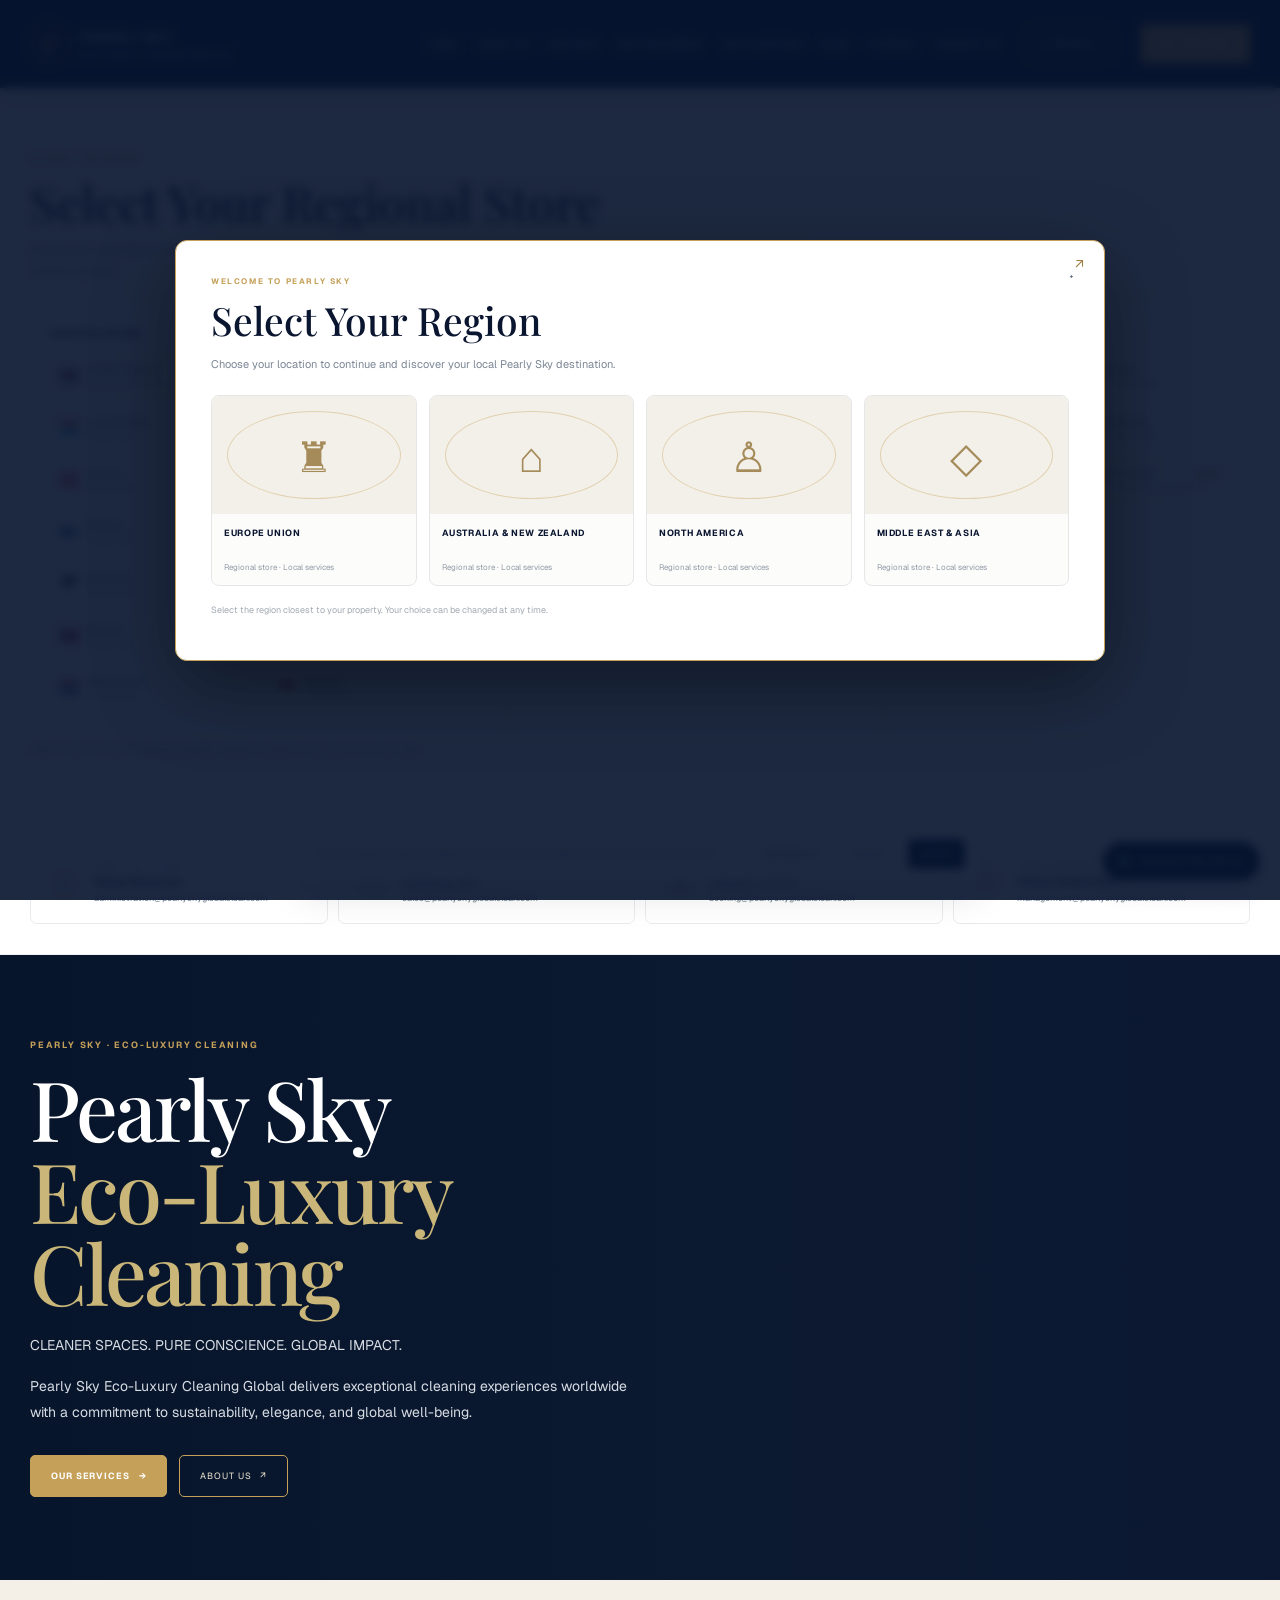
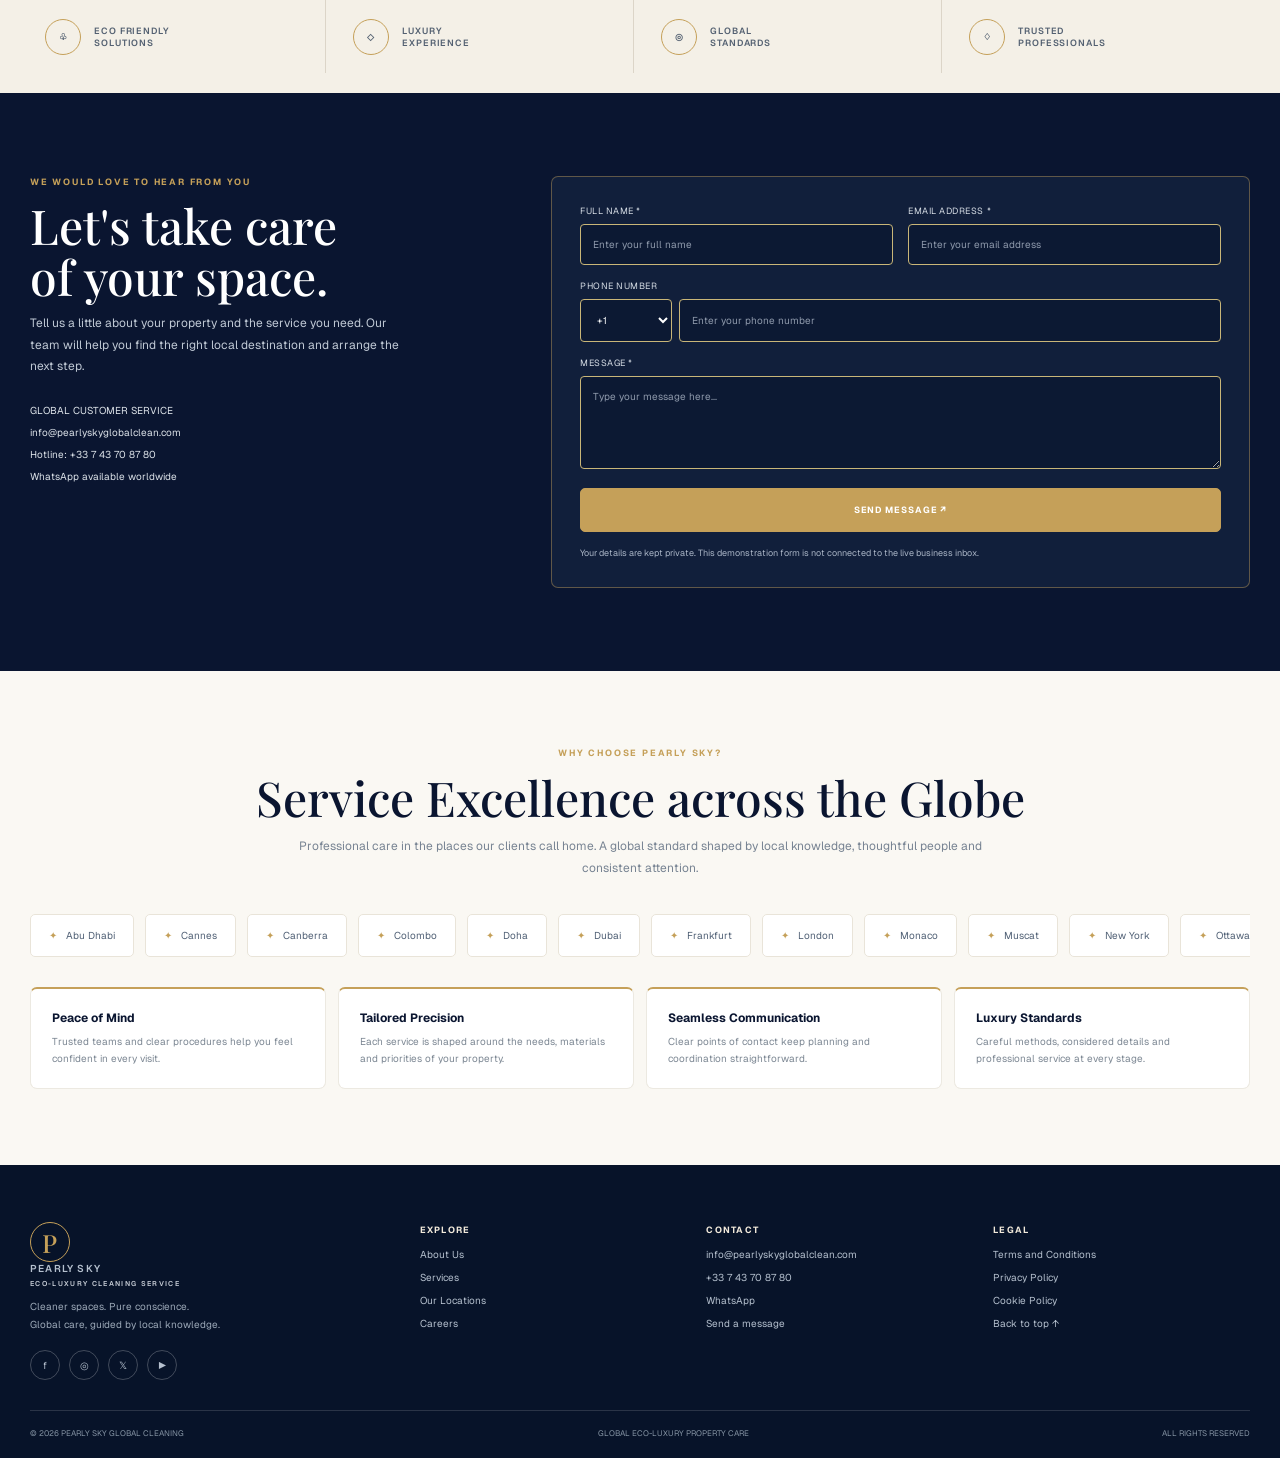
<file: 5-pulito/index.html>
<!doctype html>
<html lang="en"><head><meta charset="utf-8"><meta name="viewport" content="width=device-width,initial-scale=1"><title>Pearly Sky — Eco-Luxury Cleaning Global</title>
<link rel="preconnect" href="https://fonts.googleapis.com"><link href="https://fonts.googleapis.com/css2?family=Geist:wght@300;400;500;600;700&family=Playfair+Display:wght@500;600&display=swap" rel="stylesheet">
<style>
:root{--navy:#0a1530;--gold:#c5a059;--gold2:#c9b678;--warm:#faf8f3;--ink:#182338;--muted:#727e8e;--line:#e6e8ea}*{box-sizing:border-box}html{scroll-behavior:smooth;scroll-padding-top:96px}body{margin:0;background:#fff;color:var(--ink);font-family:Geist,Arial,sans-serif;font-size:14px}a{color:inherit;text-decoration:none}button,input,select,textarea{font:inherit}button{cursor:pointer}.wrap{width:min(1240px,calc(100% - 60px));margin:auto}.head{height:88px;background:var(--navy);position:sticky;top:0;z-index:55;color:#fff;box-shadow:0 4px 22px #07142b22}.nav{height:100%;display:flex;align-items:center;gap:28px}.brand{display:flex;align-items:center;gap:10px;margin-right:auto;color:white;font-weight:600;letter-spacing:.12em;font-size:13px}.brand-mark{width:40px;height:40px;border:1px solid var(--gold);border-radius:50%;display:grid;place-items:center;color:var(--gold);font:500 25px "Playfair Display"}.brand small{display:block;font-size:7px;color:#c7cdd6;letter-spacing:.19em;margin-top:4px}.links{display:flex;align-items:center;gap:clamp(12px,1.6vw,24px);font-size:10px;color:#e1e5eb;white-space:nowrap}.links a{transition:color .2s}.links a:hover{color:var(--gold2)}.language{position:relative}.language>button{border:1px solid #c5a05988;border-radius:5px;background:transparent;color:#f2e8d3;padding:10px 13px;font-size:9px}.langmenu{display:none;position:absolute;right:0;top:42px;background:#fff;color:var(--navy);min-width:125px;padding:7px 0;box-shadow:0 12px 30px #06142c30;z-index:70}.langmenu.open{display:block}.langmenu a{display:block;padding:9px 13px;font-size:10px}.hotline{border:1px solid var(--gold);color:#fff;background:var(--gold);padding:12px 14px;font-size:9px;letter-spacing:.08em;white-space:nowrap}.section{padding:76px 0}.eyebrow{font-size:9px;letter-spacing:.2em;text-transform:uppercase;color:var(--gold);font-weight:700}.section-title{font:500 clamp(32px,4vw,48px)/1.1 "Playfair Display";color:var(--navy);margin:12px 0}.section-intro{font-size:12px;color:#778392;line-height:1.8;max-width:730px}.network{background:var(--warm);padding:64px 0 55px}.network-head{display:flex;justify-content:space-between;gap:25px;align-items:end;margin-bottom:27px}.network-head p{max-width:470px;font-size:11px;line-height:1.8;color:#7a8592;margin:0}.network-search{height:47px;max-width:440px;width:100%;display:flex;background:#fff;border:1px solid #e0e2e5;border-radius:6px;overflow:hidden;box-shadow:0 2px 8px #0b183005}.network-search span{width:47px;display:grid;place-items:center;color:var(--gold);font-size:17px}.network-search input{border:0;outline:0;flex:1;min-width:0;padding:0 12px;font-size:11px;color:var(--navy)}.network-search:focus-within{border-color:#bda16a;box-shadow:0 0 0 3px #c5a05920}.region-groups{display:grid;grid-template-columns:1.3fr 1fr 1fr;gap:14px}.region-group{background:#fff;border:1px solid #e7e9e9;border-radius:9px;padding:19px}.region-group h3{font-size:10px;letter-spacing:.12em;text-transform:uppercase;color:var(--navy);margin:0 0 13px}.countrylist{display:grid;grid-template-columns:1fr 1fr;gap:7px}.country{min-width:0;display:flex;align-items:center;gap:8px;padding:9px 8px;border:1px solid #edf0f1;border-radius:5px;background:#fbfbfa;font-size:10px;color:#4c5a6b;transition:all .3s}.country:hover{background:#fff;border-color:#c5a05980;box-shadow:0 4px 14px #0b183012}.flag{font-size:16px;flex:none}.country small{display:block;font-size:7px;color:#a0a8b2;margin-top:3px}.country.active{border-color:#c5a0597a;background:#fcfaf5}.country.active b{font-size:9px;color:#8a6a31}.country[hidden]{display:none}.network-note{font-size:9px;color:#929ba7;margin-top:13px}.department{padding:30px 0;background:#fff;border-bottom:1px solid #edf0f1}.department-grid{display:grid;grid-template-columns:repeat(4,1fr);gap:10px}.dept{min-height:84px;padding:16px;border:1px solid #e8ebed;border-radius:7px;display:flex;align-items:center;gap:12px;transition:all .25s}.dept:hover{background:#fcfaf5;border-color:#c5a059;transform:translateY(-2px)}.dept-icon{width:35px;height:35px;border-radius:50%;display:grid;place-items:center;background:#f6f1e6;color:#9d7b3e;font-size:16px;flex:none}.dept small{display:block;color:#9aa3ad;font-size:8px;letter-spacing:.09em;text-transform:uppercase}.dept strong{display:block;font-size:10px;color:var(--navy);margin:4px 0}.dept span{font-size:9px;color:#718092;overflow-wrap:anywhere}
.hero{min-height:625px;background:var(--navy) url('https://pearlyskyglobalclean.com/_next/image?url=%2Fimages%2Fhero%2Fglobal_hero_bg.png&w=3840&q=75') center/cover no-repeat;color:white;position:relative;display:flex;align-items:center}.hero:before{content:"";position:absolute;inset:0;background:linear-gradient(90deg,#07152be8,#0c1b31b8 54%,#1222383d)}.hero .wrap{position:relative}.hero-copy{max-width:720px;padding:80px 0}.hero h1{font:500 clamp(53px,7vw,83px)/.99 "Playfair Display";margin:16px 0 19px;letter-spacing:-.035em}.hero h1 em{color:var(--gold2);font-style:normal}.hero p{max-width:620px;color:#d7dce3;font-size:14px;line-height:1.9}.hero-actions{display:flex;gap:12px;margin-top:29px}.primary{background:var(--gold);border:1px solid var(--gold);color:#fff;border-radius:5px;padding:14px 20px;font-size:9px;font-weight:700;letter-spacing:.1em;transition:all .25s}.primary:hover{background:#a98642;transform:translateY(-2px)}.secondary{background:transparent;border:1px solid #c5a059;color:#f4ead6;border-radius:5px;padding:14px 20px;font-size:9px;letter-spacing:.1em;transition:all .25s}.secondary:hover{background:#c5a05920}.features{background:#f4f0e7;padding:20px 0}.featuregrid{display:grid;grid-template-columns:repeat(4,1fr);gap:12px}.feature{display:flex;align-items:center;gap:13px;min-height:73px;padding:10px 15px;border-right:1px solid #dcd5c8}.feature:last-child{border:0}.feature-icon{width:36px;height:36px;border-radius:50%;border:1px solid #c5a059;color:#a28146;display:grid;place-items:center;font-size:17px;flex:none}.feature span{font-size:9px;letter-spacing:.1em;color:#536071;font-weight:600}
.contact{background:var(--navy);color:#fff;padding:83px 0}.contact-grid{display:grid;grid-template-columns:.8fr 1.2fr;gap:55px;align-items:start}.contact h2{font:500 48px/1.05 "Playfair Display";margin:12px 0}.contact-copy p{font-size:12px;line-height:1.8;color:#c0c9d5;max-width:370px}.contact-details{font-size:10px;color:#dce2e8;line-height:2.2;margin-top:22px}.contact-form{background:#111f3b;border:1px solid #c5a05970;padding:28px;border-radius:7px;display:grid;grid-template-columns:1fr 1fr;gap:15px}.contact-form label{font-size:9px;color:#d5dce4;letter-spacing:.06em}.contact-form input,.contact-form select,.contact-form textarea{display:block;width:100%;border:1px solid #c9b678;background:#0c1933;color:#fff;border-radius:4px;padding:13px 12px;margin-top:7px;outline:0;font-size:10px}.contact-form input:focus,.contact-form select:focus,.contact-form textarea:focus{box-shadow:0 0 0 3px #c5a05930;border-color:#e3c57f}.contact-form input::placeholder,.contact-form textarea::placeholder{color:#8f9aac}.contact-form .wide{grid-column:span 2}.phone-row{display:grid;grid-template-columns:92px 1fr;gap:7px}.contact-form button{grid-column:span 2;margin-top:4px;padding:15px}.contact-status{grid-column:span 2;font-size:9px;color:#aab5c6}.why{background:#faf8f3}.why-head{text-align:center;margin-bottom:35px}.city-marquee{display:flex;overflow:hidden;gap:11px;white-space:nowrap}.city-track{display:flex;gap:11px;animation:drift 35s linear infinite}.city-pill{background:#fff;border:1px solid #e9e4d9;border-radius:5px;padding:14px 18px;color:#506075;font-size:10px;min-width:max-content}.city-pill:before{content:"✦";color:var(--gold);margin-right:9px}.why-cards{display:grid;grid-template-columns:repeat(4,1fr);gap:12px;margin-top:30px}.why-card{background:#fff;border:1px solid #ece9e1;border-top:2px solid var(--gold);border-radius:7px;padding:21px}.why-card b{display:none}.why-card h3{font-size:12px;color:var(--navy);margin:0 0 7px}.why-card p{font-size:10px;line-height:1.7;color:#7c8793;margin:0}
.footer{background:#071329;color:#c6cfda;padding:47px 0 20px}.footgrid{display:grid;grid-template-columns:1.4fr 1fr 1fr 1fr;gap:30px}.footgrid h4{font-size:9px;letter-spacing:.14em;color:#f2eadb}.footgrid a{display:block;font-size:10px;color:#b5c0ce;margin:10px 0}.footgrid a:hover{color:var(--gold2)}.socials{display:flex;gap:9px;margin-top:16px}.socials a{width:30px;height:30px;border:1px solid #ffffff3b;border-radius:50%;display:grid;place-items:center;margin:0}.footbottom{border-top:1px solid #ffffff24;margin-top:30px;padding-top:17px;display:flex;justify-content:space-between;gap:18px;font-size:8px;color:#8594a4}
.modal{position:fixed;inset:0;z-index:150;background:#07142fe8;display:none;align-items:center;justify-content:center;padding:20px;backdrop-filter:blur(5px)}.modal.open{display:flex;animation:fade .35s}.modal-panel{max-width:930px;width:100%;max-height:92vh;overflow:auto;background:#fff;border:1px solid #c5a059;border-radius:12px;padding:35px;position:relative;box-shadow:0 25px 80px #0006}.modal-close{position:absolute;right:17px;top:14px;border:0;background:transparent;color:#566273;font-size:24px}.modal-kicker{font-size:8px;letter-spacing:.2em;color:var(--gold);font-weight:700}.modal-panel h2{font:500 39px "Playfair Display";color:var(--navy);margin:8px 0}.modal-panel>p{font-size:11px;color:#7b8694}.region-choices{display:grid;grid-template-columns:repeat(4,1fr);gap:12px;margin-top:24px}.region-choice{padding:0;border:1px solid #e5e6e7;border-radius:8px;background:#fcfcfb;overflow:hidden;text-align:left;transition:all .5s}.region-choice:hover{border-color:var(--gold);box-shadow:0 8px 23px #10223a16;transform:translateY(-3px)}.region-art{height:118px;background:#f3f0e9;display:grid;place-items:center;color:#a58b59;font:500 42px "Playfair Display";position:relative}.region-art:after{content:"";position:absolute;inset:15px;border:1px solid #c5a05966;border-radius:50%}.region-choice strong{display:block;font-size:9px;letter-spacing:.07em;color:var(--navy);padding:13px 12px 5px;min-height:48px}.region-choice small{display:block;font-size:8px;color:#919aa4;padding:0 12px 13px}.region-choice .go{position:absolute;right:12px;top:12px;border-radius:50%;width:25px;height:25px;background:#fff;color:#a18147;display:grid;place-items:center;transition:all .3s}.region-choice:hover .go{background:var(--gold);color:#fff}.modal-note{font-size:9px!important;color:#a2a9b2!important;margin-top:18px}
.chat{position:fixed;right:20px;bottom:20px;z-index:80;border:0;background:var(--navy);color:#fff;border-radius:30px;padding:13px 17px;box-shadow:0 8px 24px #08152d33;display:flex;align-items:center;gap:10px;font-size:9px}.chat b{width:9px;height:9px;border-radius:50%;background:#65be87;display:block}.chat-panel{display:none;position:fixed;right:20px;bottom:78px;z-index:82;width:280px;background:#fff;border:1px solid #e2e5e8;border-radius:10px;box-shadow:0 15px 45px #07152c2b;padding:19px}.chat-panel.open{display:block}.chat-panel h3{font:500 21px "Playfair Display";color:var(--navy);margin:0 0 7px}.chat-panel p{font-size:10px;color:#7b8693;line-height:1.6}.chat-panel a{display:block;color:#8b6d39;font-size:10px;margin-top:12px}
.cookie{position:fixed;left:50%;bottom:18px;transform:translateX(-50%);z-index:100;background:#fff;border:1px solid #e4e6e8;border-radius:8px;box-shadow:0 12px 36px #06152b20;display:flex;align-items:center;gap:10px;padding:12px 14px;width:min(680px,calc(100% - 25px));font-size:9px;color:#697587}.cookie span{flex:1;line-height:1.5}.cookie button{border:1px solid #d9dee3;border-radius:4px;background:white;color:#47566a;padding:9px 12px;font-size:8px}.cookie button:last-child{background:var(--navy);border-color:var(--navy);color:#fff}.cookie.hide{display:none}
.reveal{opacity:0;transform:translateY(20px);transition:opacity .7s,transform .7s}.reveal.in{opacity:1;transform:none}@keyframes drift{to{transform:translateX(-50%)}}@keyframes fade{from{opacity:0}to{opacity:1}}
@media(max-width:1000px){.links{display:none}.region-groups{grid-template-columns:1fr 1fr}.department-grid{grid-template-columns:1fr 1fr}.featuregrid{grid-template-columns:1fr 1fr}.why-cards{grid-template-columns:1fr 1fr}.contact-grid{grid-template-columns:1fr;gap:25px}.footgrid{grid-template-columns:repeat(2,1fr)}}@media(max-width:620px){.wrap{width:calc(100% - 30px)}.head{height:74px}.nav{gap:10px}.brand{font-size:11px}.brand-mark{width:34px;height:34px}.hotline{font-size:8px;padding:10px}.section{padding:58px 0}.network{padding:48px 0}.network-head{display:block}.network-head p{margin-top:13px}.network-search{margin-top:16px}.region-groups{grid-template-columns:1fr}.countrylist{grid-template-columns:1fr 1fr}.department-grid{grid-template-columns:1fr}.dept{min-height:70px}.hero{min-height:580px}.hero-copy{padding:65px 0}.hero h1{font-size:52px}.hero p{font-size:12px}.hero-actions{flex-direction:column;align-items:flex-start}.features{padding:12px 0}.featuregrid{grid-template-columns:1fr 1fr;gap:2px}.feature{padding:9px 6px;border:0}.feature span{font-size:8px}.feature-icon{width:30px;height:30px}.contact h2{font-size:40px}.contact-form{grid-template-columns:1fr;padding:19px}.contact-form .wide,.contact-form button,.contact-status{grid-column:span 1}.why-cards{grid-template-columns:1fr}.region-choices{grid-template-columns:1fr 1fr}.region-art{height:90px}.modal-panel{padding:29px 17px}.modal-panel h2{font-size:30px}.footgrid{grid-template-columns:1fr 1fr}.footbottom{display:block;line-height:2}.cookie{flex-wrap:wrap;bottom:9px}.cookie span{width:100%;flex:none}.chat{right:12px;bottom:12px}}
</style></head><body>
<header class="head"><div class="wrap nav"><a class="brand" href="#top"><span class="brand-mark">P</span><span>PEARLY SKY<small>ECO-LUXURY CLEANING SERVICE</small></span></a><nav class="links"><a href="#top">HOME</a><a href="#why">ABOUT US</a><a href="#contact">SERVICES</a><a href="#network">OUR CUSTOMERS</a><a href="#network">OUR LOCATIONS</a><a href="#footer">BLOG</a><a href="#footer">CAREERS</a><a href="#contact">CONTACT US</a></nav><div class="language"><button id="languageBtn">◎ &nbsp; ENGLISH⌄</button><div class="langmenu" id="langMenu"><a href="#top">EN / English</a></div></div><a class="hotline" href="tel:+33743708780">CALL HOTLINE ↗</a></div></header>
<main id="top">
<section class="network" id="network"><div class="wrap"><div class="network-head"><div><div class="eyebrow">GLOBAL NETWORK</div><h1 class="section-title">Select Your Regional Store</h1><p>Choose your local Pearly Sky destination for tailored pricing, localized shipping, and currency options.</p></div><label class="network-search"><span>⌕</span><input id="countrySearch" placeholder="Search country or domain..."></label></div>
<div class="region-groups" id="countryGroups">
<article class="region-group"><h3>EUROPE UNION</h3><div class="countrylist">
<div class="country active" data-search="united kingdom uk pearlyskyglobalclean.co.uk"><span class="flag">🇬🇧</span><span>United Kingdom<small>pearlyskyglobalclean.co.uk</small></span><b>VISIT ↗</b></div>
<div class="country active" data-search="france pearlyskyglobalclean.fr"><span class="flag">🇫🇷</span><span>France<small>pearlyskyglobalclean.fr</small></span><b>VISIT ↗</b></div>
<div class="country" data-search="luxembourg"><span class="flag">🇱🇺</span><span>Luxembourg<small>COMING SOON</small></span></div>
<div class="country" data-search="belgium"><span class="flag">🇧🇪</span><span>Belgium<small>COMING SOON</small></span></div>
<div class="country" data-search="austria"><span class="flag">🇦🇹</span><span>Austria<small>COMING SOON</small></span></div>
<div class="country" data-search="poland"><span class="flag">🇵🇱</span><span>Poland<small>COMING SOON</small></span></div>
<div class="country" data-search="finland"><span class="flag">🇫🇮</span><span>Finland<small>COMING SOON</small></span></div>
<div class="country" data-search="ireland"><span class="flag">🇮🇪</span><span>Ireland<small>COMING SOON</small></span></div>
<div class="country" data-search="scotland"><span class="flag">🏴</span><span>Scotland<small>COMING SOON</small></span></div>
<div class="country" data-search="spain"><span class="flag">🇪🇸</span><span>Spain<small>COMING SOON</small></span></div>
<div class="country" data-search="norway"><span class="flag">🇳🇴</span><span>Norway<small>COMING SOON</small></span></div>
<div class="country" data-search="switzerland"><span class="flag">🇨🇭</span><span>Switzerland<small>COMING SOON</small></span></div>
<div class="country" data-search="netherlands"><span class="flag">🇳🇱</span><span>Netherlands<small>COMING SOON</small></span></div>
<div class="country" data-search="monaco"><span class="flag">🇲🇨</span><span>Monaco<small>COMING SOON</small></span></div>
</div></article>
<article class="region-group"><h3>AUSTRALIA & NEW ZEALAND</h3><div class="countrylist"><div class="country" data-search="australia"><span class="flag">🇦🇺</span><span>Australia<small>COMING SOON</small></span></div><div class="country" data-search="new zealand"><span class="flag">🇳🇿</span><span>New Zealand<small>COMING SOON</small></span></div></div><h3 style="margin-top:22px">NORTH AMERICA</h3><div class="countrylist"><div class="country" data-search="canada"><span class="flag">🇨🇦</span><span>Canada<small>COMING SOON</small></span></div><div class="country" data-search="united states usa america"><span class="flag">🇺🇸</span><span>United States<small>COMING SOON</small></span></div></div></article>
<article class="region-group"><h3>MIDDLE EAST & ASIA</h3><div class="countrylist"><div class="country" data-search="united arab emirates uae"><span class="flag">🇦🇪</span><span>United Arab Emirates<small>COMING SOON</small></span></div><div class="country" data-search="qatar"><span class="flag">🇶🇦</span><span>Qatar<small>COMING SOON</small></span></div><div class="country" data-search="saudi arabia"><span class="flag">🇸🇦</span><span>Saudi Arabia<small>COMING SOON</small></span></div><div class="country" data-search="bahrain"><span class="flag">🇧🇭</span><span>Bahrain<small>COMING SOON</small></span></div><div class="country" data-search="oman"><span class="flag">🇴🇲</span><span>Oman<small>COMING SOON</small></span></div><div class="country active" data-search="sri lanka pearlyskyglobalclean.lk"><span class="flag">🇱🇰</span><span>Sri Lanka<small>pearlyskyglobalclean.lk</small></span><b>VISIT ↗</b></div></div></article>
</div><div class="network-note">Select a country to see its regional availability. Markets marked “Coming soon” are not yet open.</div></div></section>
<section class="department"><div class="wrap department-grid"><a class="dept" href="mailto:administration@pearlyskyglobalclean.com"><span class="dept-icon">♙</span><span><small>PEOPLE & CULTURE</small><strong>Human Resources</strong><span>administration@pearlyskyglobalclean.com</span></span></a><a class="dept" href="mailto:sales@pearlyskyglobalclean.com"><span class="dept-icon">✧</span><span><small>BRAND & PARTNERSHIPS</small><strong>Marketing Team</strong><span>sales@pearlyskyglobalclean.com</span></span></a><a class="dept" href="mailto:booking@pearlyskyglobalclean.com"><span class="dept-icon">◉</span><span><small>CLIENT RELATIONS</small><strong>Customer Service</strong><span>booking@pearlyskyglobalclean.com</span></span></a><a class="dept" href="mailto:management@pearlyskyglobalclean.com"><span class="dept-icon">◇</span><span><small>ADMINISTRATION</small><strong>Finance Department</strong><span>management@pearlyskyglobalclean.com</span></span></a></div></section>
<section class="hero"><div class="wrap"><div class="hero-copy"><div class="eyebrow">PEARLY SKY · ECO-LUXURY CLEANING</div><h1>Pearly Sky<br><em>Eco-Luxury Cleaning</em></h1><p>CLEANER SPACES. PURE CONSCIENCE. GLOBAL IMPACT.</p><p>Pearly Sky Eco-Luxury Cleaning Global delivers exceptional cleaning experiences worldwide with a commitment to sustainability, elegance, and global well-being.</p><div class="hero-actions"><a class="primary" href="#contact">OUR SERVICES &nbsp; →</a><a class="secondary" href="#why">ABOUT US &nbsp; ↗</a></div></div></div></section>
<section class="features"><div class="wrap featuregrid"><div class="feature"><span class="feature-icon">♧</span><span>ECO FRIENDLY<br>SOLUTIONS</span></div><div class="feature"><span class="feature-icon">◇</span><span>LUXURY<br>EXPERIENCE</span></div><div class="feature"><span class="feature-icon">◎</span><span>GLOBAL<br>STANDARDS</span></div><div class="feature"><span class="feature-icon">♢</span><span>TRUSTED<br>PROFESSIONALS</span></div></div></section>
<section class="contact" id="contact"><div class="wrap contact-grid"><div class="contact-copy"><div class="eyebrow">WE WOULD LOVE TO HEAR FROM YOU</div><h2>Let's take care<br>of your space.</h2><p>Tell us a little about your property and the service you need. Our team will help you find the right local destination and arrange the next step.</p><div class="contact-details">GLOBAL CUSTOMER SERVICE<br>info@pearlyskyglobalclean.com<br>Hotline: +33 7 43 70 87 80<br>WhatsApp available worldwide</div></div><form class="contact-form" id="contactForm"><label>FULL NAME *<input required placeholder="Enter your full name"></label><label>EMAIL ADDRESS *<input required type="email" placeholder="Enter your email address"></label><label class="wide">PHONE NUMBER<div class="phone-row"><select aria-label="Country calling code"><option>+1</option><option>+33</option><option>+44</option><option>+49</option><option>+47</option><option>+61</option><option>+971</option></select><input type="tel" placeholder="Enter your phone number"></div></label><label class="wide">MESSAGE *<textarea required rows="5" placeholder="Type your message here..."></textarea></label><button class="primary" type="submit">SEND MESSAGE ↗</button><div class="contact-status" id="contactStatus">Your details are kept private. This demonstration form is not connected to the live business inbox.</div></form></div></section>
<section class="why section" id="why"><div class="wrap"><div class="why-head"><div class="eyebrow">WHY CHOOSE PEARLY SKY?</div><h2 class="section-title">Service Excellence across the Globe</h2><p class="section-intro" style="margin:0 auto">Professional care in the places our clients call home. A global standard shaped by local knowledge, thoughtful people and consistent attention.</p></div><div class="city-marquee"><div class="city-track" id="cityTrack"><span class="city-pill">Abu Dhabi</span><span class="city-pill">Cannes</span><span class="city-pill">Canberra</span><span class="city-pill">Colombo</span><span class="city-pill">Doha</span><span class="city-pill">Dubai</span><span class="city-pill">Frankfurt</span><span class="city-pill">London</span><span class="city-pill">Monaco</span><span class="city-pill">Muscat</span><span class="city-pill">New York</span><span class="city-pill">Ottawa</span><span class="city-pill">Paris</span><span class="city-pill">Rome</span><span class="city-pill">Wellington</span><span class="city-pill">Sydney</span><span class="city-pill">Geneva</span><span class="city-pill">Vienna</span><span class="city-pill">Abu Dhabi</span><span class="city-pill">Cannes</span><span class="city-pill">Canberra</span><span class="city-pill">Colombo</span></div></div><div class="why-cards"><article class="why-card"><h3>Peace of Mind</h3><p>Trusted teams and clear procedures help you feel confident in every visit.</p></article><article class="why-card"><h3>Tailored Precision</h3><p>Each service is shaped around the needs, materials and priorities of your property.</p></article><article class="why-card"><h3>Seamless Communication</h3><p>Clear points of contact keep planning and coordination straightforward.</p></article><article class="why-card"><h3>Luxury Standards</h3><p>Careful methods, considered details and professional service at every stage.</p></article></div></div></section>
</main>
<footer class="footer" id="footer"><div class="wrap"><div class="footgrid"><div><a class="brand" href="#top"><span class="brand-mark">P</span><span>PEARLY SKY<small>ECO-LUXURY CLEANING SERVICE</small></span></a><p style="font-size:10px;line-height:1.8;color:#9ca9b8">Cleaner spaces. Pure conscience.<br>Global care, guided by local knowledge.</p><div class="socials"><a href="https://www.facebook.com/share/1D5ogy6jip">f</a><a href="https://www.instagram.com/pearlyskyworld">◎</a><a href="https://x.com/PEARLYSKYPVTLTD">𝕏</a><a href="https://youtube.com/@pearlyskyworld">▶</a></div></div><div><h4>EXPLORE</h4><a href="#why">About Us</a><a href="#contact">Services</a><a href="#network">Our Locations</a><a href="#footer">Careers</a></div><div><h4>CONTACT</h4><a href="mailto:info@pearlyskyglobalclean.com">info@pearlyskyglobalclean.com</a><a href="tel:+33743708780">+33 7 43 70 87 80</a><a href="https://wa.me/33743708780">WhatsApp</a><a href="#contact">Send a message</a></div><div><h4>LEGAL</h4><a href="#footer">Terms and Conditions</a><a href="#footer">Privacy Policy</a><a href="#footer">Cookie Policy</a><a href="#top">Back to top ↑</a></div></div><div class="footbottom"><span>© 2026 PEARLY SKY GLOBAL CLEANING</span><span>GLOBAL ECO-LUXURY PROPERTY CARE</span><span>ALL RIGHTS RESERVED</span></div></div></footer>
<div class="modal open" id="regionModal"><div class="modal-panel"><button class="modal-close" id="regionClose">×</button><div class="modal-kicker">WELCOME TO PEARLY SKY</div><h2>Select Your Region</h2><p>Choose your location to continue and discover your local Pearly Sky destination.</p><div class="region-choices"><button class="region-choice" data-choose="Europe Union"><span class="region-art">♜</span><strong>EUROPE UNION</strong><small>Regional store · Local services</small><span class="go">↗</span></button><button class="region-choice" data-choose="Australia & New Zealand"><span class="region-art">⌂</span><strong>AUSTRALIA & NEW ZEALAND</strong><small>Regional store · Local services</small><span class="go">↗</span></button><button class="region-choice" data-choose="North America"><span class="region-art">♙</span><strong>NORTH AMERICA</strong><small>Regional store · Local services</small><span class="go">↗</span></button><button class="region-choice" data-choose="Middle East & Asia"><span class="region-art">◇</span><strong>MIDDLE EAST & ASIA</strong><small>Regional store · Local services</small><span class="go">↗</span></button></div><p class="modal-note">Select the region closest to your property. Your choice can be changed at any time.</p></div></div>
<div class="chat-panel" id="chatPanel"><h3>Questions?</h3><p>Chat with Pearly Sky Eco-Luxury Cleaning Care — Global Partner. Our team will help direct your request.</p><a href="https://wa.me/33743708780">Continue on WhatsApp ↗</a><a href="mailto:booking@pearlyskyglobalclean.com">Email customer service ↗</a></div><button class="chat" id="chatBtn"><b></b> Questions? Chat with us.</button>
<div class="cookie" id="cookie"><span>We use cookies to make our website work smoothly and understand how visitors use our services.</span><button id="cookiePrefs">PREFERENCES</button><button id="cookieReject">REJECT</button><button id="cookieAccept">ACCEPT</button></div>
<script>
const regionModal=document.getElementById('regionModal');function closeRegion(){regionModal.classList.remove('open')}document.getElementById('regionClose').addEventListener('click',closeRegion);document.querySelectorAll('[data-choose]').forEach(b=>b.addEventListener('click',()=>{document.querySelectorAll('[data-choose]').forEach(x=>x.classList.remove('active'));b.classList.add('active');const region=b.dataset.choose;document.getElementById('languageBtn').textContent='◎  ENGLISH⌄';closeRegion();document.getElementById('network').scrollIntoView({behavior:'smooth'});document.querySelector('.network-note').textContent='Selected region: '+region+'. Choose an available local website below.';}));regionModal.addEventListener('click',e=>{if(e.target===regionModal)closeRegion()});
document.getElementById('languageBtn').addEventListener('click',()=>document.getElementById('langMenu').classList.toggle('open'));document.addEventListener('click',e=>{if(!e.target.closest('.language'))document.getElementById('langMenu').classList.remove('open')});
document.getElementById('countrySearch').addEventListener('input',e=>{const q=e.target.value.trim().toLowerCase();document.querySelectorAll('.country').forEach(c=>{const hay=(c.dataset.search||'')+' '+c.innerText.toLowerCase();c.hidden=!hay.includes(q)});document.querySelectorAll('.region-group').forEach(g=>{g.hidden=!g.querySelector('.country:not([hidden])')});});
document.querySelectorAll('.country.active').forEach(c=>c.addEventListener('click',()=>{const s=c.dataset.search;if(s.includes('united kingdom'))window.open('https://pearlyskyglobalclean.co.uk','_blank','noopener');else if(s.includes('france'))window.open('https://pearlyskyglobalclean.fr','_blank','noopener');else if(s.includes('sri lanka'))window.open('https://pearlyskyglobalclean.lk','_blank','noopener')}));
document.getElementById('contactForm').addEventListener('submit',e=>{e.preventDefault();document.getElementById('contactStatus').textContent='Thank you. Your message is ready. Connect the official contact endpoint to deliver enquiries.';});
document.getElementById('chatBtn').addEventListener('click',()=>document.getElementById('chatPanel').classList.toggle('open'));
['cookiePrefs','cookieReject','cookieAccept'].forEach(id=>document.getElementById(id).addEventListener('click',()=>document.getElementById('cookie').classList.add('hide')));
const io=new IntersectionObserver(es=>es.forEach(e=>{if(e.isIntersecting){e.target.classList.add('in');io.unobserve(e.target)}}),{threshold:.1});document.querySelectorAll('.reveal').forEach(el=>io.observe(el));
</script></body></html>
</file>
